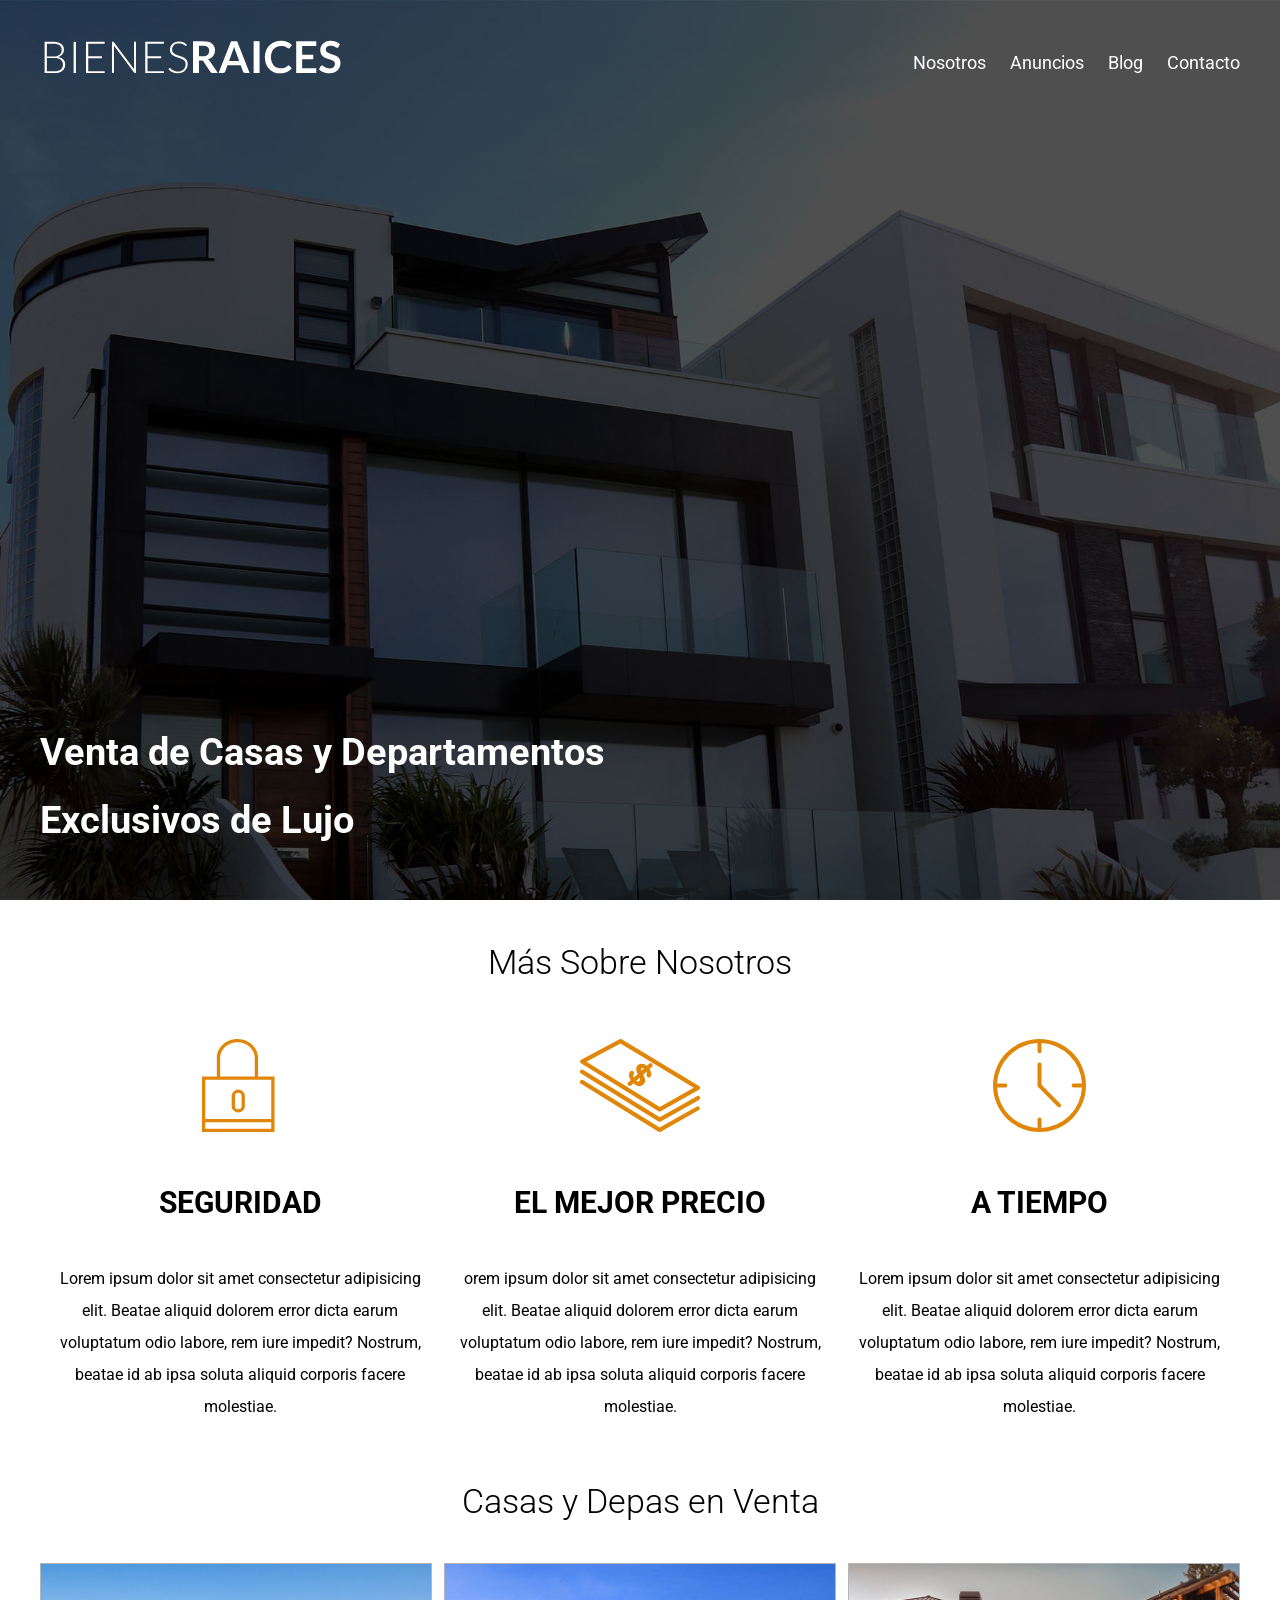
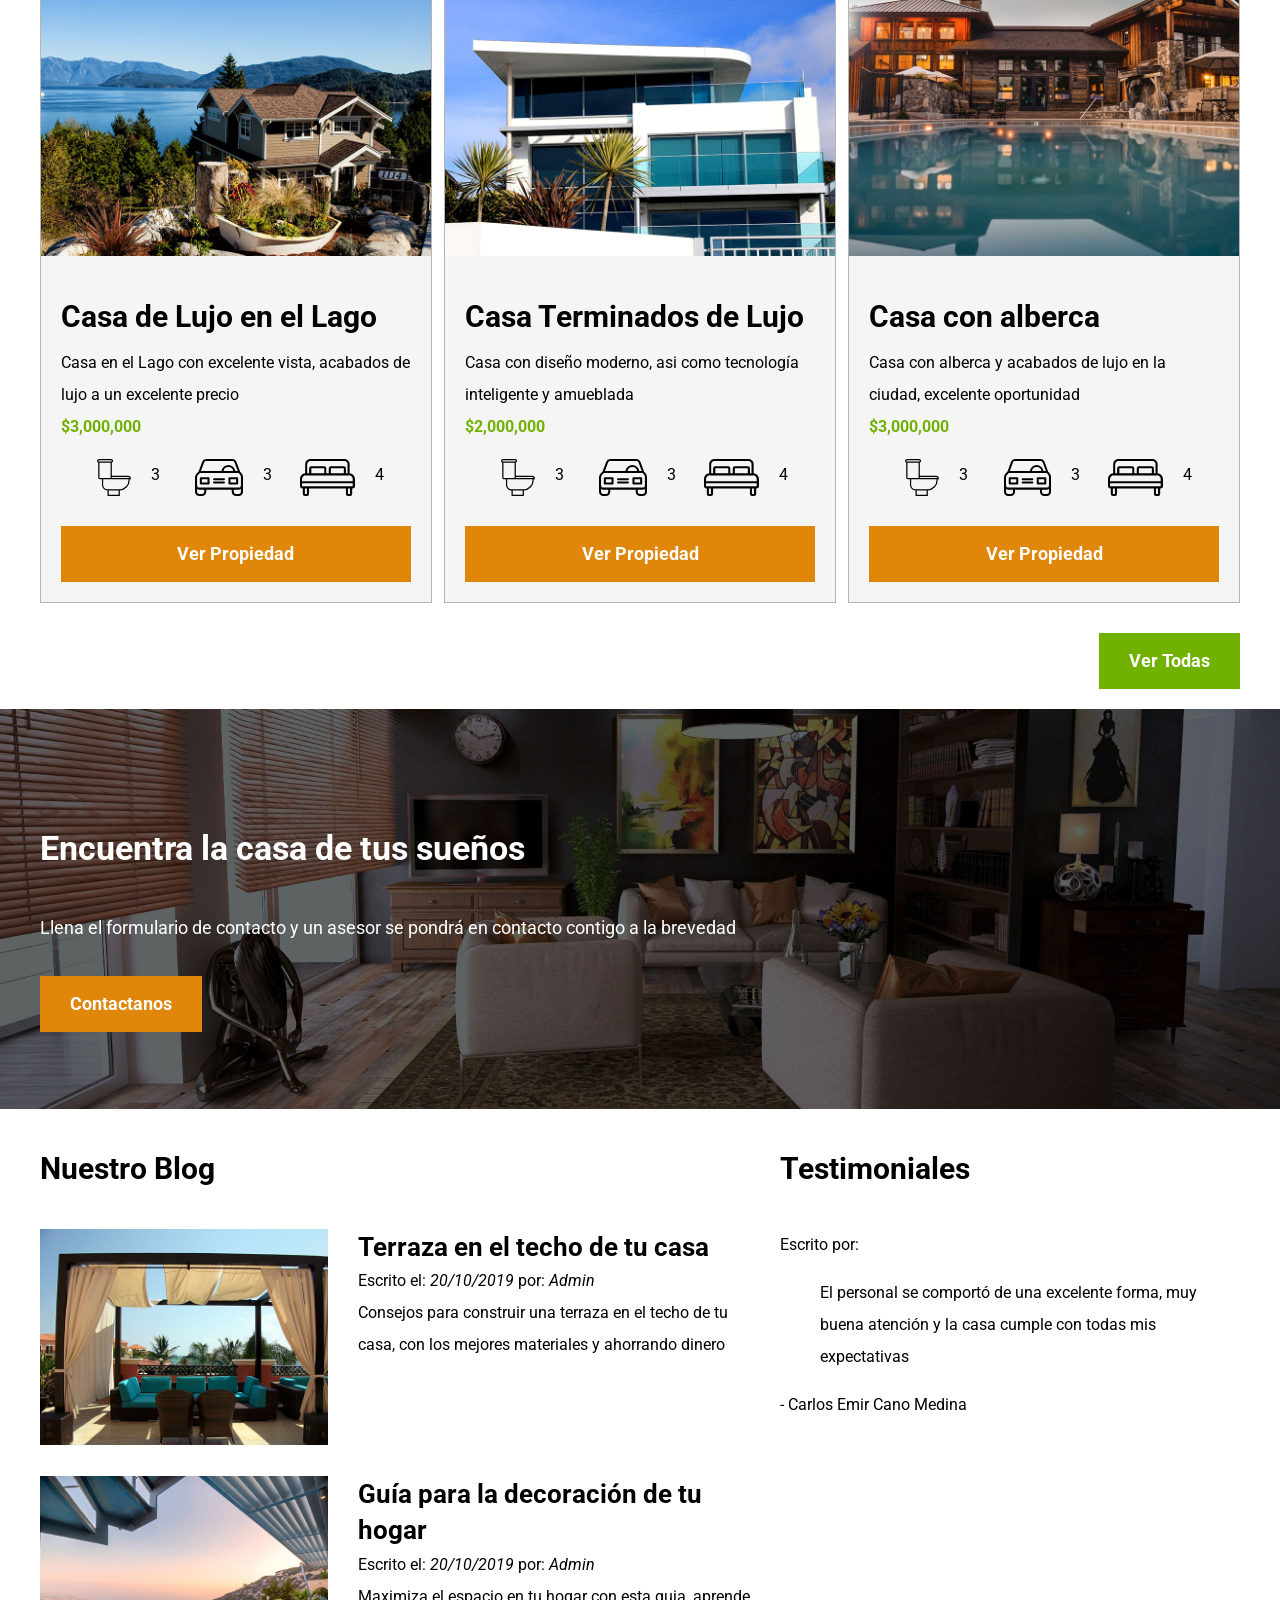
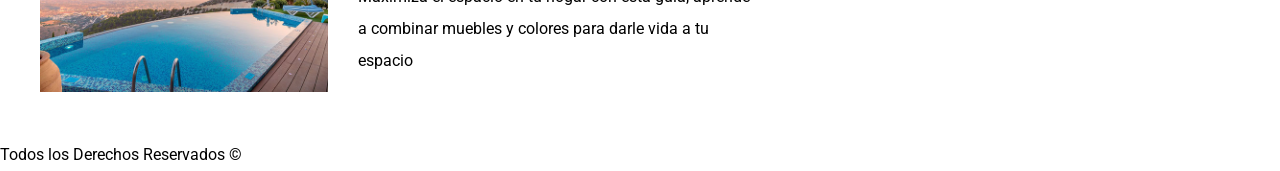
<file: index.html>
<!DOCTYPE html>
<html lang="en">
<head>
    <meta charset="UTF-8">
    <meta name="viewport" content="width=device-width, initial-scale=1.0">
    <title>BienesRaices</title>
    <link href="https://fonts.googleapis.com/css2?family=Roboto:wght@300;400;700&display=swap" rel="stylesheet">
    <link rel="stylesheet" href="css/normalize.css">
    <link rel="stylesheet" href="css/styles.css">
</head>
<body>
        
   <!-- <a target="_blank" href="https://youtube.com">
    <img src="img/logo.svg" alt="">
    </a> -->

<header class = "site-header inicio">

    <div class="contenedor contenido-header">

        <div class="barra">

            <a href="index.html">
                <img src="img/logo.svg" alt="">
            </a>

            <nav class="navegacion">
                <a href="nosotros.html">Nosotros</a>
                <a href="anuncios.html">Anuncios</a>
                <a href="blog.html">Blog</a>
                <a href="contacto.html">Contacto</a>
            </nav>

        </div> 

        <h1>Venta de Casas y Departamentos Exclusivos de Lujo</h1>

    </div> <!-- Terminados el contenedor -->

</header>

<section class="contenedor">

    <h2 class='fw-300 centrar-texto'>Más Sobre Nosotros</h2>

    <div class="iconos-nosotros">

        <div class="icono">

            <img src="img/icono1.svg" alt="Icono Seguridad">

            <h3>Seguridad</h3>

            <p>
                Lorem ipsum dolor sit amet consectetur adipisicing elit. Beatae aliquid 
                dolorem error dicta earum voluptatum odio labore, rem iure impedit? Nostrum, beatae id ab 
                ipsa soluta aliquid corporis facere molestiae.
            </p>

        </div>

        <div class="icono">

            <img src="img/icono2.svg" alt="Icono Mejor Precio">

                <h3>El Mejor Precio</h3>

                <p>

                orem ipsum dolor sit amet consectetur adipisicing elit. Beatae aliquid 
                dolorem error dicta earum voluptatum odio labore, rem iure impedit? Nostrum, beatae id ab 
                ipsa soluta aliquid corporis facere molestiae.
            
                </p>

        </div>

        <div class="icono">

            <img src="img/icono3.svg" alt="Icono A Tiempo">

                <h3>A Tiempo</h3>

                <p>
                
                Lorem ipsum dolor sit amet consectetur adipisicing elit. Beatae aliquid 
                dolorem error dicta earum voluptatum odio labore, rem iure impedit? Nostrum, beatae id ab 
                ipsa soluta aliquid corporis facere molestiae.

                </p>


        </div>

    </div>

</section>

<main class="seccion contenedor">

    <h2 class="fw-300 centrar-texto">Casas y Depas en Venta</h2>
    
    <div class="contenedor-anuncios">
        
        <div class="anuncio">

            <img src="img/anuncio1.jpg" alt="Casa de Lujo en el Lago">

                <div class="contenido-anuncio">

                    <h3>Casa de Lujo en el Lago</h3>

                    <p>Casa en el Lago con excelente vista, acabados de lujo a un excelente precio</p>

                    <p class="precio">$3,000,000</p>
                    
                    <ul class="iconos-caracteristias">
                        <li>
                            <img src="img/icono_wc.svg" alt="icono wc">
                            <p>3</p>
                        </li>
                        <li>
                            <img src="img/icono_estacionamiento.svg" alt="icono autos">
                            <p>3</p>
                        </li>
                        <li>
                            <img src="img/icono_dormitorio.svg" alt="icono habitaciones">
                            <p>4</p>
                        </li>
                    </ul>

                    <a href="#" class="boton boton-amarillo d-block">Ver Propiedad</a>

                </div>
        </div>

        <div class="anuncio">

            <img src="img/anuncio2.jpg" alt="Casa de Lujo en el Lago">

                <div class="contenido-anuncio">

                    <h3>Casa Terminados de Lujo</h3>

                    <p>Casa con diseño moderno, asi como tecnología inteligente y amueblada</p>

                    <p class="precio">$2,000,000</p>

                    <ul class="iconos-caracteristias">

                        <li>
                            <img src="img/icono_wc.svg" alt="icono wc">
                            <p>3</p>
                        </li>

                        <li>
                            <img src="img/icono_estacionamiento.svg" alt="icono autos">
                            <p>3</p>
                        </li>

                        <li>
                            <img src="img/icono_dormitorio.svg" alt="icono habitaciones">
                            <p>4</p>
                        </li>
                    </ul>

                    <a href="#" class="boton boton-amarillo d-block">Ver Propiedad</a>

                </div>
        </div>

        <div class="anuncio">

            <img src="img/anuncio3.jpg" alt="Casa de Lujo en el Lago">

                <div class="contenido-anuncio">

                    <h3>Casa con alberca</h3>
                    <p>Casa con alberca y acabados de lujo en la ciudad, excelente oportunidad</p>
                    <p class="precio">$3,000,000</p>

                    <ul class="iconos-caracteristias">
                        <li>
                            <img src="img/icono_wc.svg" alt="icono wc">
                            <p>3</p>
                        </li>
                        <li>
                            <img src="img/icono_estacionamiento.svg" alt="icono autos">
                            <p>3</p>
                        </li>
                        <li>
                            <img src="img/icono_dormitorio.svg" alt="icono habitaciones">
                            <p>4</p>
                        </li>
                    </ul>

                    <a href="#" class="boton boton-amarillo d-block">Ver Propiedad</a>
                    
                </div>
        </div>

    </div>
    
    <div class="ver-todas">
        <a href="anuncios.html" class="boton boton-verde">Ver Todas</a>
    </div>

</main>

<section class="imagen-contacto">
    <div class = "contenedor contenido-contacto">
        <h2>Encuentra la casa de tus sueños</h2>
            <p>Llena el formulario de contacto y un asesor se pondrá en contacto contigo a la brevedad</p>
                <a href="contacto.html" class= "boton boton-amarillo">Contactanos</a>
    </div>

</section>

<div class="seccion-inferior contenedor">

    <section class="blog">

        <h3>Nuestro Blog</h3>
        
        <article class="entrada-blog">

            <div class="imagen">

                <img src="img/blog1.jpg" alt="Entrada de blog">

            </div>

            <div class="texto-entrada">

                <h4>Terraza en el techo de tu casa</h4>
                
                <p>Escrito el: <em>20/10/2019</em> por: <em>Admin</em></p>
                <p>Consejos para construir una terraza en el techo de tu casa, con los 
                mejores materiales y ahorrando dinero</p>
                

            </div>

        </article>

        <article class="entrada-blog">

            <div class="imagen">

                <img src="img/blog2.jpg" alt="Entrada de blog">

            </div>

            <div class="texto-entrada">

                <h4>Guía para la decoración de tu hogar</h4>
                <p>Escrito el: <em>20/10/2019</em> por: <em>Admin</em></p>
                <p>Maximiza el espacio en tu hogar con esta guia, aprende a combinar muebles y
                colores para darle vida a tu espacio</p>
                
            </div>

        </article>

    </section>

    <section class="testimoniales">
        <h3>Testimoniales</h3>
        <header>
            <p>Escrito por:</p>
        </header>

        <blockquote>
            El personal se comportó de una excelente forma, muy buena atención y la casa cumple con todas mis expectativas
        </blockquote>

        <p>- Carlos Emir Cano Medina</p>

    </section>

</div>

<footer>

    <nav class="navegacion">
        <a href="nosotros.html">Nosotros</a>
        <a href="anuncios.html">Anuncios</a>
        <a href="blog.html">Blog</a>
        <a href="contacto.html">Contacto</a>
    </nav>

    <p>Todos los Derechos Reservados &copy;</p>

</footer>

</body>
</html>
</file>
<file: css/styles.css>
html{
    font-size: 62.5%;/** reset para ems - 62.5% = 10px de 16px **/
}
*,*:before,*:after{
    box-sizing:inherit;
}

body{
    font-family: 'Roboto', sans-serif;
    font-size: 1.6rem;
    line-height: 2;
}

/** GLOBALES **/
img{
    max-width: 100%;
}
.contenedor{
    max-width: 120rem; /** = 1200px**/
    /* otra forma para expresar lo de abajo
    margin-left: auto;
    margin-right: auto;
    */
    margin: 0 auto; 
}

h1{
    font-size: 3.8rem;
}
h2{
    font-size: 3.4rem;
}
h3{
    font-size: 3rem;
}
h4{
    font-size: 2.6rem;
}

/** utilidades **/
.seccion{
    margin-top: 2rem;
    margin-bottom: 2rem;
}
.fw-300{
    font-weight: 300;
}
.centrar-texto{
    text-align: center;
}

.d-block{
    display: block!important;
}
/**Botones**/
.boton{
    color: white;
    font-weight: 700;
    text-decoration: none;
    font-size: 1.8rem;
    padding: 1rem 3rem;
    margin-top: 3rem;
    display: inline-block;
    text-align: center;
}
.boton-amarillo{
    background-color: #e08709;
    
}
.boton-verde{
    background-color: #71b100;
}

/*Header*/
.site-header.inicio{
    background-image: url(../img/header.jpg);
    background-position: center center;
    background-size: cover;
    height: 100vh;
    min-height: 60rem;
}
.contenido-header{
    display: flex;
    flex-direction: column;
    height:100%;
    justify-content: space-between;
    height: 100%;
}
.contenido-header h1{
    color: white;
    padding-bottom: 2rem;
    max-width: 60rem;
    line-height: 1.8;
}
.barra {
    display: flex;
    justify-content: space-between;
    padding-top: 3rem;
    align-items: center;
}

/** Navegacion **/
.navegacion a{
    
    /**color: white;**/
    color : rgba(255,255,255,1);
    text-decoration: none;
    font-size:1.8rem; /** = 18px **/
    margin-right: 2rem;
}
.navegacion a:hover{
    color : rgba(73,237,12,1)
}
.navegacion a:last-of-type{
    margin : 0;
}


/** Iconos nosotros**/
.iconos-nosotros{
    display: flex;
    justify-content: space-between;
}

.icono{
    flex-basis: calc(33.3%-1rem);
    text-align: center;
    padding: 1.5rem;

}
.icono h3{
    /** Para tener todo en mayusculas**/
    text-transform: uppercase;
}

/**Anuncios**/

.contenedor-anuncios{
    display: flex;
    justify-content: space-between;
}
.anuncio{
    flex-basis: calc(33.3% - 1rem);
    border: 1px solid #b5b5b5 ;
    background-color: #f5f5f5;

}   
.contenido-anuncio{
    /**Uso del reloj 12,3,6,9**/
    /**padding-top: 2rem;
    padding-right: 4rem;
    padding-bottom: 2rem;
    padding-left: 4rem;
    padding: 2rem 4rem 2rem 4rem;**/
    padding: 2rem;    
}
.contenido-anuncio h3,p{
    margin: 0;
}
.precio{
    color: #71b100;
    font-weight: 700;
}

.iconos-caracteristias{
    list-style: none;
    padding: 0;
    display: flex;
    justify-content: space-evenly;
}

.iconos-caracteristias li{
   /** flex: 1;**/
    display: flex;
}

.iconos-caracteristias li img{
    margin-right:2rem;
}

.ver-todas{
    
    display: flex;
    justify-content: flex-end;
}

/** Contacto Home**/

.imagen-contacto{
    background-image: url(../img/encuentra.jpg);
    background-position: center center;
    background-size: cover;
    height: 40rem;

    display: flex;
    align-items: center;
}

.contenido-contacto{
    /** detecta el tamanio para tenerlo centrado**/
    flex:1;
    color:white;

}

.contenido-contacto p{
    font-size: 1.8rem;
}

/**Seccion Inferior**/

.seccion-inferior{
    display: flex;
    justify-content: space-between;
}

.seccion-inferior .blog{
    flex-basis: 60%;
}

.seccion-inferior .testimoniales{
    flex-basis: calc(40% - 2rem);
}

.entrada-blog{
    display: flex;
    justify-content: space-between;
    margin-bottom: 2rem;
}

.entrada-blog:last-of-type{
    margin-bottom: 0;
}

.entrada-blog .imagen{
    flex-basis: 40%;
}

.entrada-blog  .texto-entrada{
    flex-basis: calc(60% - 3rem);
}

.texto-entrada h4{
    margin: 0;
    line-height: 1.4;
}
</file>
